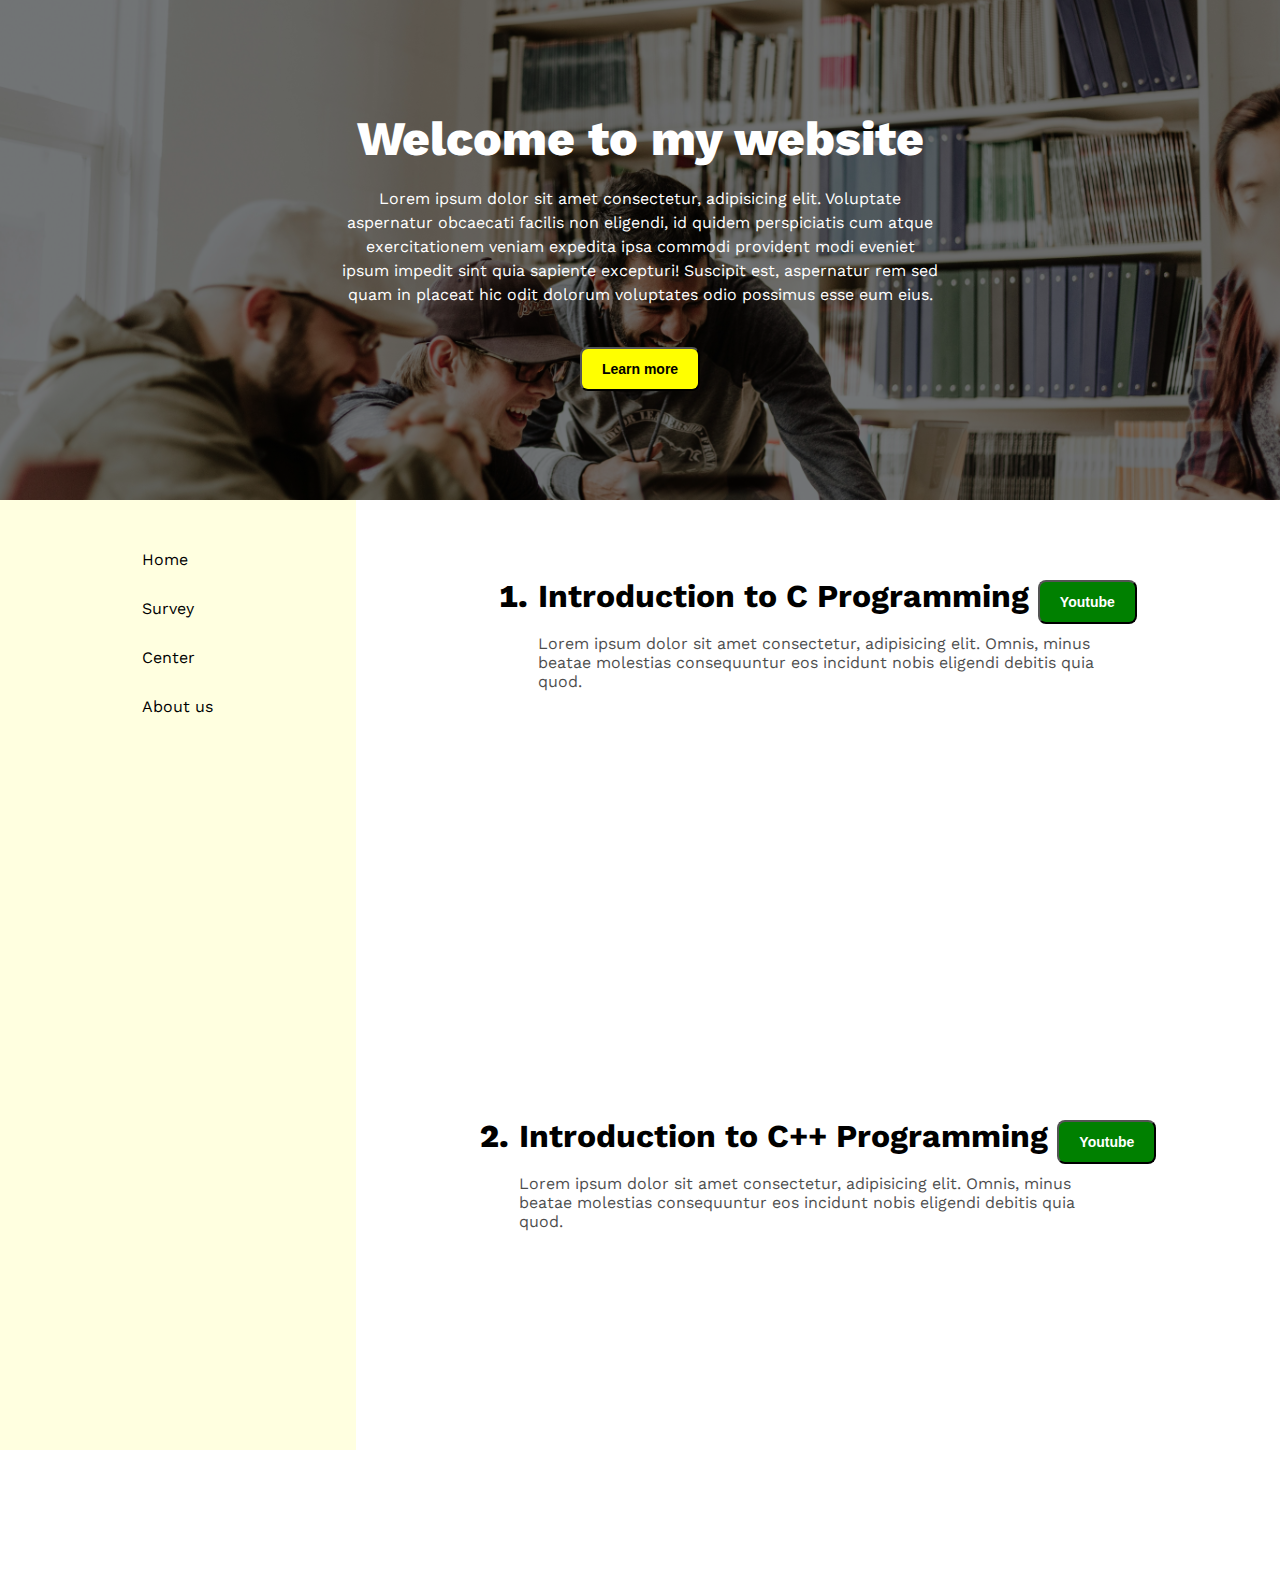
<file: index.html>
<!DOCTYPE html>
<html lang="en">
    <head>
        <meta charset="UTF-8">
        <meta name="viewport" content="width=device-width, initial-scale=1.0">
        <!-- add autor, description and keywords-->
        <meta name="keywords" content="HTML, CSS, JavaScript, React, Mern Stack development,">
        <meta name="author" content="Habibur Rahman Zihad">
        <meta name="description" content="E-Learning website which provide video tutorial">
        <!-- link css -->
        <link rel="stylesheet" href="./styles.css">
        <title>learning</title>
    </head>
    <body>
        <div class="banner">
            <div class="banner-content">
                <h1 class="banner-title">Welcome to my website</h1>
                <p class="banner-description">Lorem ipsum dolor sit amet
                    consectetur, adipisicing elit.
                    Voluptate aspernatur obcaecati facilis non eligendi, id
                    quidem perspiciatis cum atque exercitationem veniam expedita
                    ipsa commodi provident modi eveniet ipsum impedit sint quia
                    sapiente excepturi! Suscipit est, aspernatur rem sed quam in
                    placeat hic odit dolorum voluptates odio possimus esse eum
                    eius.</p>
                <button class="btn">Learn more</button>
            </div>

        </div>
        <div class="container">
            <div class="navbar">
                <ul>
                    <li><a href="/">Home</a></li>
                    <li><a href="fourth.html">Survey</a></li>
                    <li><a href="second.html">Center</a></li>
                    <li><a href="/about">About us</a></li>
                </ul>

            </div>
            <div class="content-box">
                <div>
                    <ol type="1" class="order-list">
                        <li>
                            <article class="article-container">
                                <h1 class="article-title">Introduction to C
                                    Programming <span><button class="article-btn"><a href="https://www.youtube.com/watch?v=6Dl_gkr0Lmw&list=PLgH5QX0i9K3pCMBZcul1fta6UivHDbXvz&index=2">Youtube</a></button></span></h1>
                                <p class="article-details">Lorem ipsum dolor sit
                                    amet consectetur, adipisicing elit. Omnis,
                                    minus beatae molestias consequuntur eos
                                    incidunt nobis eligendi debitis quia
                                    quod.</p>
                                <div class="video">
                                    <iframe width="560" height="315" 
                                        src="https://www.youtube.com/embed/6Dl_gkr0Lmw?si=u6znwYBtvRyFsjHn"
                                        title="YouTube video player"
                                        frameborder="0"
                                        allow="accelerometer; autoplay; clipboard-write; encrypted-media; gyroscope; picture-in-picture; web-share"
                                        referrerpolicy="strict-origin-when-cross-origin"
                                        allowfullscreen></iframe>
                                </div>
                            </article>
                        </li>
                        <li>
                            <article class="article-container">
                                <h1 class="article-title">Introduction to C++
                                    Programming <span><button class="article-btn"><a href="https://www.youtube.com/watch?v=6Dl_gkr0Lmw&list=PLgH5QX0i9K3pCMBZcul1fta6UivHDbXvz&index=2">Youtube</a></button></span></h1>
                                <p class="article-details">Lorem ipsum dolor sit
                                    amet consectetur, adipisicing elit. Omnis,
                                    minus beatae molestias consequuntur eos
                                    incidunt nobis eligendi debitis quia
                                    quod.</p>
                                <div class="video">
                                    <iframe width="560" height="315"
                                        src="https://www.youtube.com/embed/6Dl_gkr0Lmw?si=u6znwYBtvRyFsjHn"
                                        title="YouTube video player"
                                        frameborder="0"
                                        allow="accelerometer; autoplay; clipboard-write; encrypted-media; gyroscope; picture-in-picture; web-share"
                                        referrerpolicy="strict-origin-when-cross-origin"
                                        allowfullscreen></iframe>
                                </div>
                            </article>
                        </li>

                    </ol>
                </div>
            </div>
        </div>

    </body>
</html>
</file>
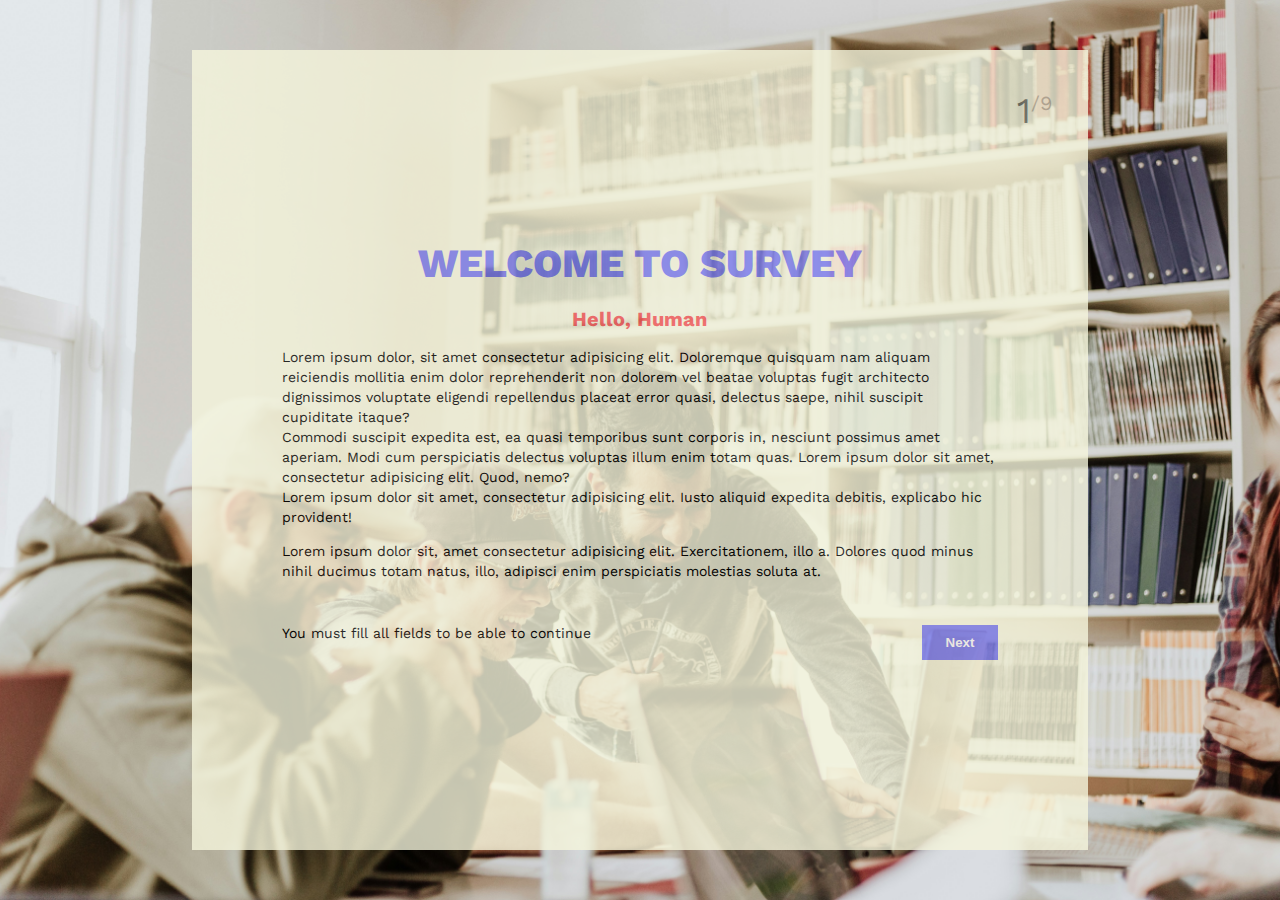
<file: fourth.html>
<!DOCTYPE html>
<html lang="en">
    <head>
        <meta charset="UTF-8">
        <meta name="viewport" content="width=device-width, initial-scale=1.0">
        <link rel="stylesheet" href="./styles.css">
        <title>Survay Page</title>
    </head>
    <body>
        <div class="survay-container">
            <div class="Survay-content" id="survey1">
                <div class="survey">
                    <h1 class="survey-tile">Welcome to survey</h1>
                    <h3 class="survey-subtile">Hello, Human</h3>
                    <div class="survey-details">
                        <p>Lorem ipsum dolor, sit amet consectetur adipisicing
                            elit.
                            Doloremque quisquam nam aliquam reiciendis mollitia
                            enim
                            dolor reprehenderit non dolorem vel beatae voluptas
                            fugit architecto dignissimos voluptate eligendi
                            repellendus placeat error quasi, delectus saepe,
                            nihil
                            suscipit cupiditate itaque? <br /> Commodi suscipit
                            expedita
                            est, ea quasi temporibus sunt corporis in, nesciunt
                            possimus amet aperiam. Modi cum perspiciatis
                            delectus
                            voluptas illum enim totam quas. Lorem ipsum dolor
                            sit amet, consectetur adipisicing elit. Quod,
                            nemo?<br />Lorem ipsum dolor sit amet, consectetur
                            adipisicing
                            elit.
                            Iusto aliquid expedita debitis, explicabo hic
                            provident!</p>
                        <p>Lorem ipsum dolor sit, amet consectetur adipisicing
                            elit.
                            Exercitationem, illo a. Dolores quod minus nihil
                            ducimus
                            totam natus, illo, adipisci enim perspiciatis
                            molestias
                            soluta at.</p>
                    </div>
                    <div class="show-survey">
                        <p>You must fill all fields to be able to continue</p>
                        <p><button class="survey-btn"
                                    id="survey1">Next</button></p>
                    </div>
                    <div class="page">
                        <p class="page-num">1<sup
                                class="total-page">/9</sup></p>
                    </div>
                </div>
            </div>
            <div class="Survay-content hidden" id="survey2">
                <div class="survey">
                    <h1 class="survey-tile">Qouestion One</h1>
                    <h3 class="survey-subtile">Lorem ipsum dolor, sit amet
                        consectetur adipisicing
                        elit.
                        Doloremque quisquam nam aliquam reiciendis mollitia
                        enim
                        dolor reprehenderit non dolorem vel beatae voluptas
                        fugit architecto dignissimos voluptate eligendi
                        repellendus placeat error quasi, delectus saepe,
                        nihil
                        suscipit cupiditate itaque? Commodi suscipit
                        expedita
                        est, ea quasi temporibus sunt corporis in, nesciunt
                        possimus amet aperiam. Modi cum perspiciatis
                        delectus</h3>
                    <div class="survey-details survey-field">
                        <form class="activity-form">
                            <div class="activity-data">
                                <label for class="field-title">Choose an
                                    activity</label>
                                <select class="input-field">
                                    <option value>
                                        Select an activity
                                    </option>
                                    <option value>
                                        Written Task
                                    </option>
                                    <option value>
                                        Desing Page
                                    </option>
                                </select>
                                <select class="input-field">
                                    <option value>
                                        Select an activity
                                    </option>
                                    <option value>
                                        Written Task
                                    </option>
                                    <option value>
                                        Desing Page
                                    </option>
                                </select>
                            </div>
                            <div class="frequency">
                                <label for class="field-title">Choose
                                    frequency</label>
                                <div>
                                    <select class="input-field">
                                        <option value>
                                            Select frequency
                                        </option>
                                        <option value>
                                            Written Task
                                        </option>
                                        <option value>
                                            Desing Page
                                        </option>
                                    </select>
                                </div>
                                <div>
                                    <select class="input-field">
                                        <option value>
                                            Select an activity
                                        </option>
                                        <option value>
                                            Written Task
                                        </option>
                                        <option value>
                                            Desing Page
                                        </option>
                                    </select>
                                </div>
                            </div>
                            <div>
                                <p class="cross-btn">x</p>
                            </div>
                        </form>

                        <p class="add-btn"><button
                                class="survey-btn add-activity-btn">Add a new
                                activity</button></p>

                    </div>
                    <div class="show-survey show-survey-btn">

                        <p><button class="survey-btn">Next</button></p>
                    </div>
                    <div class="page">
                        <p class="page-num">2<sup
                                class="total-page">/9</sup></p>
                    </div>
                </div>
            </div>
        </div>
        <script>
            const survey = document.getElementById("survey1")
            survey.addEventListener("click", ()=>{

                document.getElementById('survey2').classList.remove('hidden');
                document.getElementById('survey2').classList.add('visible');
                document.getElementById('survey1').classList.add('hidden');
            })
        </script>
    </body>
</html>
</file>
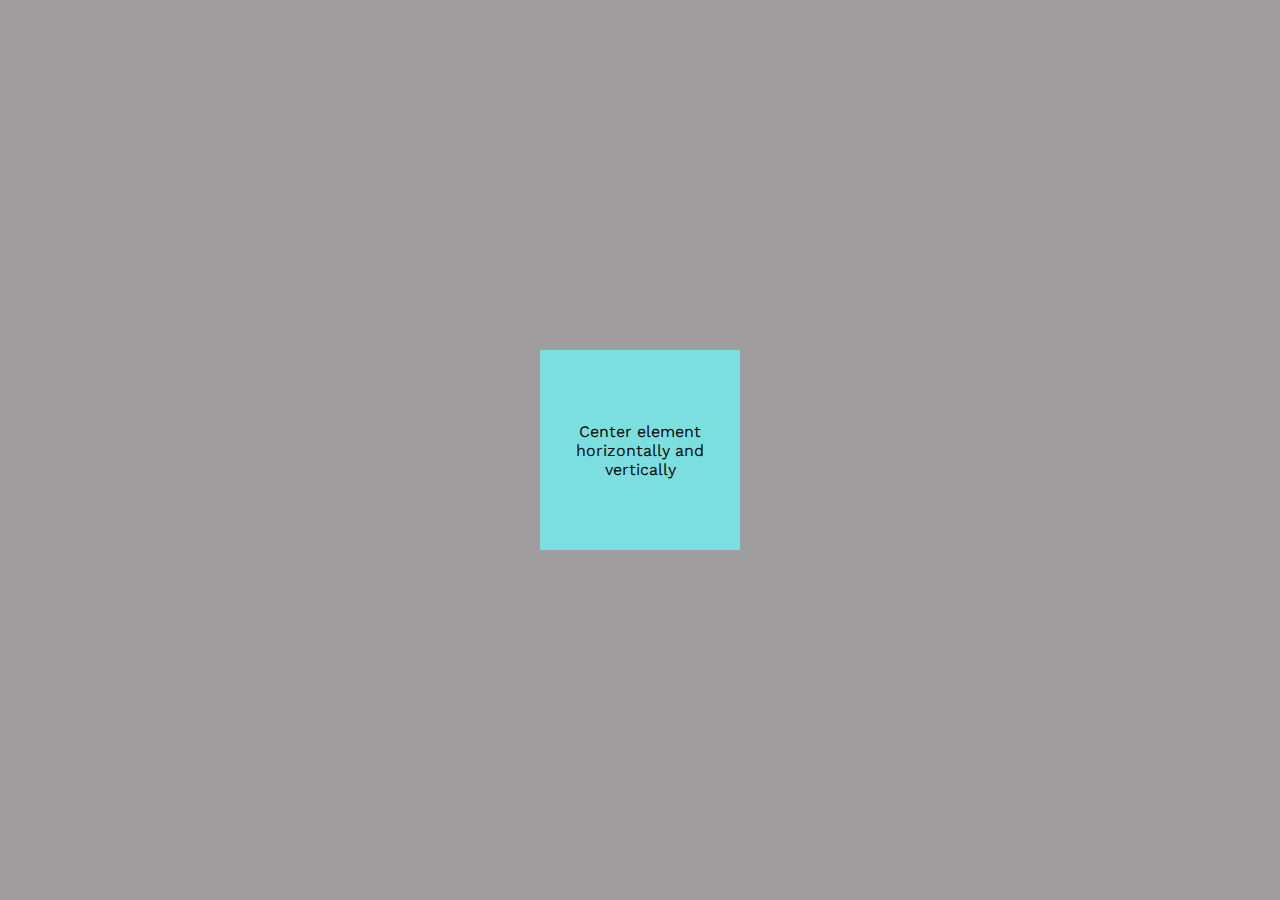
<file: second.html>
<!DOCTYPE html>
<html lang="en">
    <head>
        <meta charset="UTF-8" />
        <meta name="viewport" content="width=device-width, initial-scale=1.0" />
        <link rel="stylesheet" href="./styles.css">
        <title>Second question</title>
    </head>
    <body>
        <div class="second-container">
            <div class="second-content">
                <p>Center element horizontally and vertically</p>
            </div>
        </div>
    </body>
</html>
</file>
<file: styles.css>
@import url('https://fonts.googleapis.com/css2?family=Work+Sans:wght@400;500;600;700;800&display=swap');
* {
    margin: 0%;
    padding: 0%;
}
body{
    font-family: 'Work Sans', sans-serif;
}

.banner {
    background: url("./images/banner.jpg");
    background-repeat: no-repeat;
    background-size: cover;
    background-position: center;
    width: 100%;
    height: 500px;
    background-color: rgba(0, 0, 0, 0.5);
    background-blend-mode: overlay;
    display: flex;
    justify-content: center;
    align-items: center;
    color: white;
}

.banner-content {
    width: 600px;
    text-align: center;
}

.banner-title {
    font-size: 48px;
    font-weight: 800;
    margin-bottom: 20px;

}

.banner-description {
    line-height: 24px;
}

.btn {
    padding: 12px 20px;
    font-size: 14px;
    font-weight: 700;
    border-radius: 8px;
    background-color: yellow;
    margin-top: 40px;

}

.btn:hover {
    background: transparent;
    border: 1px solid white;
    color: white;
    cursor: pointer;
}

.container {
    display: flex;
    height: 100vh;
    width: 100%;
}

.navbar {
    background-color: lightyellow;
    height: 100%;
    width: 240px;
    display: flex;
    justify-content: center;
    padding-top: 50px;
}

.content-box {
    flex-grow: 1;
    margin: 40px 60px;
}

.navbar ul {
    display: flex;
    flex-direction: column;
    gap: 30px;
}

.navbar ul li {
    list-style: none;
}

.navbar ul li a {
    text-decoration: none;
    color: black;
    font-weight: 500px;
}

.navbar ul li a:hover {
    text-decoration: underline;
    color: blue;
    font-weight: 800;
}

.order-list {
    list-style-type: decimal;
    justify-content: center;
    display: flex;
    flex-wrap: wrap;
    gap: 40px;
}

.order-list li {
    font-size: 16px;
    margin-left: 40px;
}

.order-list li::marker {
    font-size: 32px;
    font-weight: 800;
}

.article-title {
    font-size: 32px;
}

.article-details {
    font-size: 16px;
    opacity: 0.7;
    margin-top: 10px;
    margin-bottom: 30px;
    width: 600px;
}

.article-btn {
    padding: 12px 20px;
    font-size: 14px;
    font-weight: 700;
    border-radius: 8px;
    background-color: green;
    margin-top: 40px;
    color: white;
}

.article-btn a {
    text-decoration: none;
    color: white;
}

.article-btn a:hover {
    color: red;
}

.article-btn:hover {
    background: transparent;
    color: red;
    cursor: pointer;
}

.article-btn a:visited {
    color: purple;
}

/* second question */
.second-container {
    background-color: rgba(63, 60, 60, 0.5);
    height: 100vh;
    width: 100%;
    display: flex;
    justify-content: center;
    align-items: center;
}

.second-content {
    width: 200px;
    height: 200px;
    background-color: rgb(124, 223, 223);
    display: flex;
    justify-content: center;
    align-items: center;
    text-align: center;

}

/* fourth problem */
.survay-container {
    background: url("./images/banner.jpg");
    background-repeat: no-repeat;
    background-size: cover;
    background-position: center;
    height: 100vh;
    width: 100%;
    display: flex;
    justify-content: center;
    align-items: center;
}

.Survay-content {
    width: 70%;
    height: 800px;
    background-color: beige;
    opacity: 0.8;
    display: flex;
    flex-direction: column;
    justify-content: center;
    align-items: center;
    position: relative;
}

.survey {
    width: 80%;
}

.survey-tile {
    color: rgb(124, 124, 238);
    text-align: center;
    font-weight: 800;
    font-size: 40px;
    text-transform: uppercase;
}

.survey-subtile {
    color: rgb(245, 88, 88);
    font-size: 20px;
    text-align: center;
    margin-top: 20px;
    margin-bottom: 16px;
}

.survey-details p {
    font-size: 14px;
    margin-bottom: 14px;
    line-height: 20px;
}

.show-survey {
    font-size: 14px;
    display: flex;
    justify-content: space-between;
    margin-top: 44px;
}

.survey-btn {
    padding: 10px 24px;
    background-color: rgb(124, 124, 238);
    color: white;
    border: none;
    font-weight: 600;
}

.survey-btn:hover {
    cursor: pointer;

}

.page {
    position: absolute;
    top: 5%;
    right: 4%;
}

.add-btn {
    text-align: center;
}

.add-activity-btn {
    width: 30%;
}

.page-num {
    font-size: 36px;
    opacity: 0.5;
}

.total-page {
    font-size: 20px;
    opacity: 0.5;
}

.hidden {
    display: none;
}

.activity-form {
    display: flex;
    justify-content: space-between;
    gap: 30px;
    position: relative;
}

.input-field {
    width: 100%;
    height: 30px;
    margin-bottom: 16px;
    margin-top: 10px;
}

.field-title {
    font-size: 16px;
    font-weight: 700;
}

.survey-details {
    width: 100%;
}

.frequency {
    width: 100%;
}

.activity-data {
    width: 100%;
}

.show-survey-btn {
    display: flex;
    justify-content: end;
}

.cross-btn {
    position: absolute;
    bottom: 10px;
    right: -20px;
    background-color: red;
    color: white;
    font-size: 26px;
    padding: 4px 8px;


}

#survey2:target {
    display: block;
}

/* responsive for mobile */
@media screen and (max-width: 425px) {
    .survay-container {
        height: auto;

    }

    .Survay-content {
        width: 90%;
    }

    .add-activity-btn {
        width: 60%;
    }

    .banner-content {
        margin-left: 20px;
        margin-right: 20px;
    }
    .container{
        display: block;
    }
    .navbar{
        height: 60px;
        width: 100%;
        padding-top: 0%;
    }
    .navbar ul{
        display: flex;
        flex-direction: row;
        align-items: center;
    }
    .order-list{
        display: block;
    }
    .order-list li{
        margin-left: 0%;
        margin-bottom: 30px;
    }
    .article-title{
        line-height: 5px;
    }
    .video iframe{
        width: 300px;
        height: 250px;
    }
    .article-details{
        width: 350px;
    }

}
@media screen and (min-width: 426px) and (max-width: 780px) {
    .container{
        display: block;
    }
    .navbar{
        height: 60px;
        width: 100%;
        padding-top: 0%;
    }
    .navbar ul{
        display: flex;
        flex-direction: row;
        align-items: center;
    }
    .article-title{
        line-height: 40px;
    }
    .order-list li{
        
        margin-bottom: 30px;
    }
}
@media screen and (min-width: 781px) and (max-width: 1280px){
    .navbar{
        width: 600px;
    }
}
</file>
